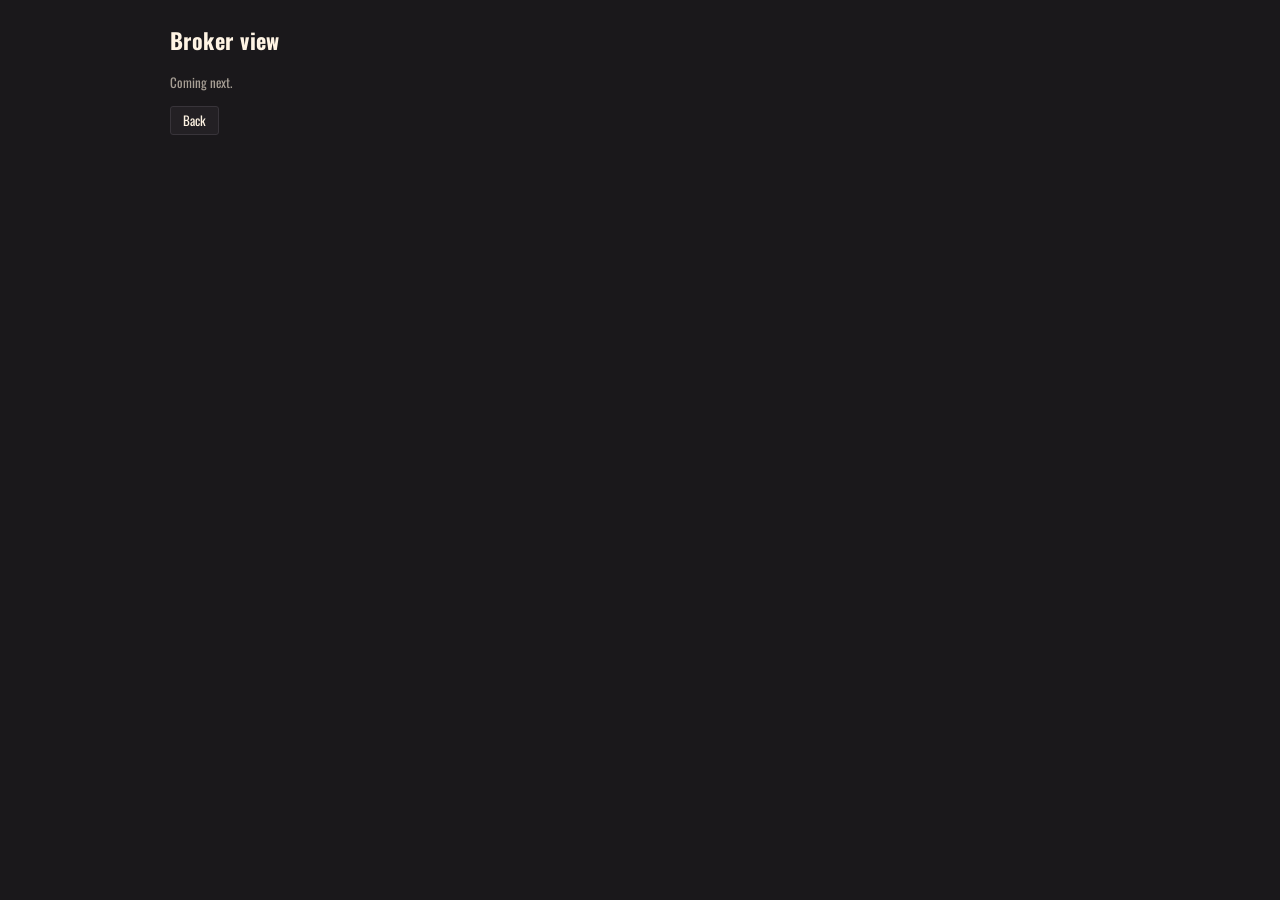
<file: broker.html>
<!DOCTYPE html>
<html lang="en">
<head>
<meta charset="utf-8">
<meta name="viewport" content="width=device-width, initial-scale=1, viewport-fit=cover">
<title>InsuranZ – Broker</title>
<link rel="preconnect" href="https://fonts.googleapis.com">
<link rel="preconnect" href="https://fonts.gstatic.com" crossorigin>
<link href="https://fonts.googleapis.com/css2?family=Oswald:wght@200..700&display=swap" rel="stylesheet">
<link rel="stylesheet" href="../css/base.css">
</head>
<body>
<main><h1>Broker view</h1><p class="muted">Coming next.</p><button class="btn" onclick="signOut()">Back</button></main>
<script src="../js/nav.js"></script>
</body>
</html>
</file>
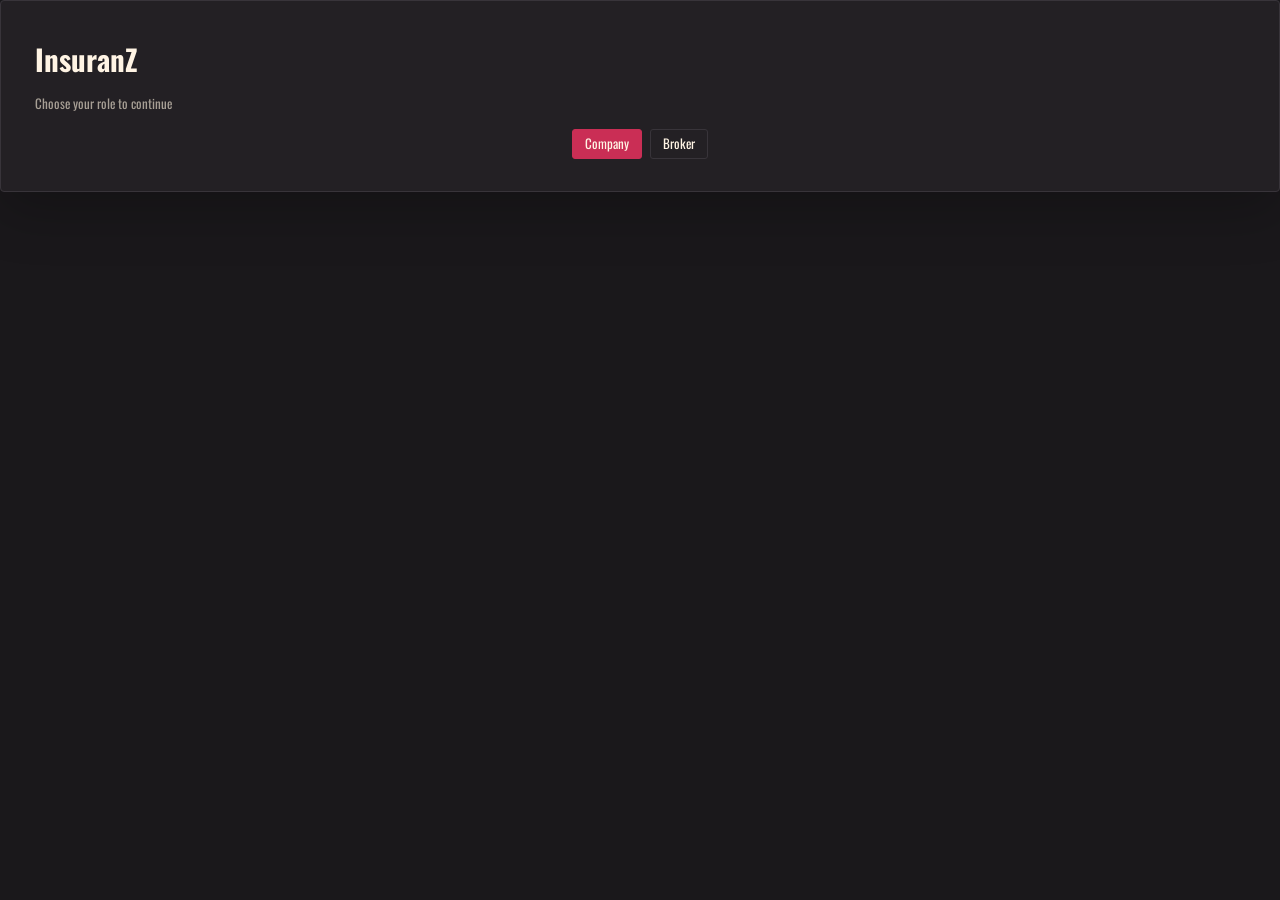
<file: commission.html>
<!DOCTYPE html>
<html lang="en">
<head>
<meta charset="utf-8">
<meta name="viewport" content="width=device-width, initial-scale=1, viewport-fit=cover">
<title>InsuranZ – Commission</title>
<link rel="preconnect" href="https://fonts.googleapis.com">
<link rel="preconnect" href="https://fonts.gstatic.com" crossorigin>
<link href="https://fonts.googleapis.com/css2?family=Oswald:wght@200..700&display=swap" rel="stylesheet">
<link rel="stylesheet" href="../css/base.css">
<link rel="stylesheet" href="../css/commission.css">
</head>
<body>
<div id="nav"></div>
<main id="main"></main>
<script src="../js/api.js"></script>
<script src="../js/nav.js"></script>
<script src="../js/commission.js"></script>
</body>
</html>
</file>
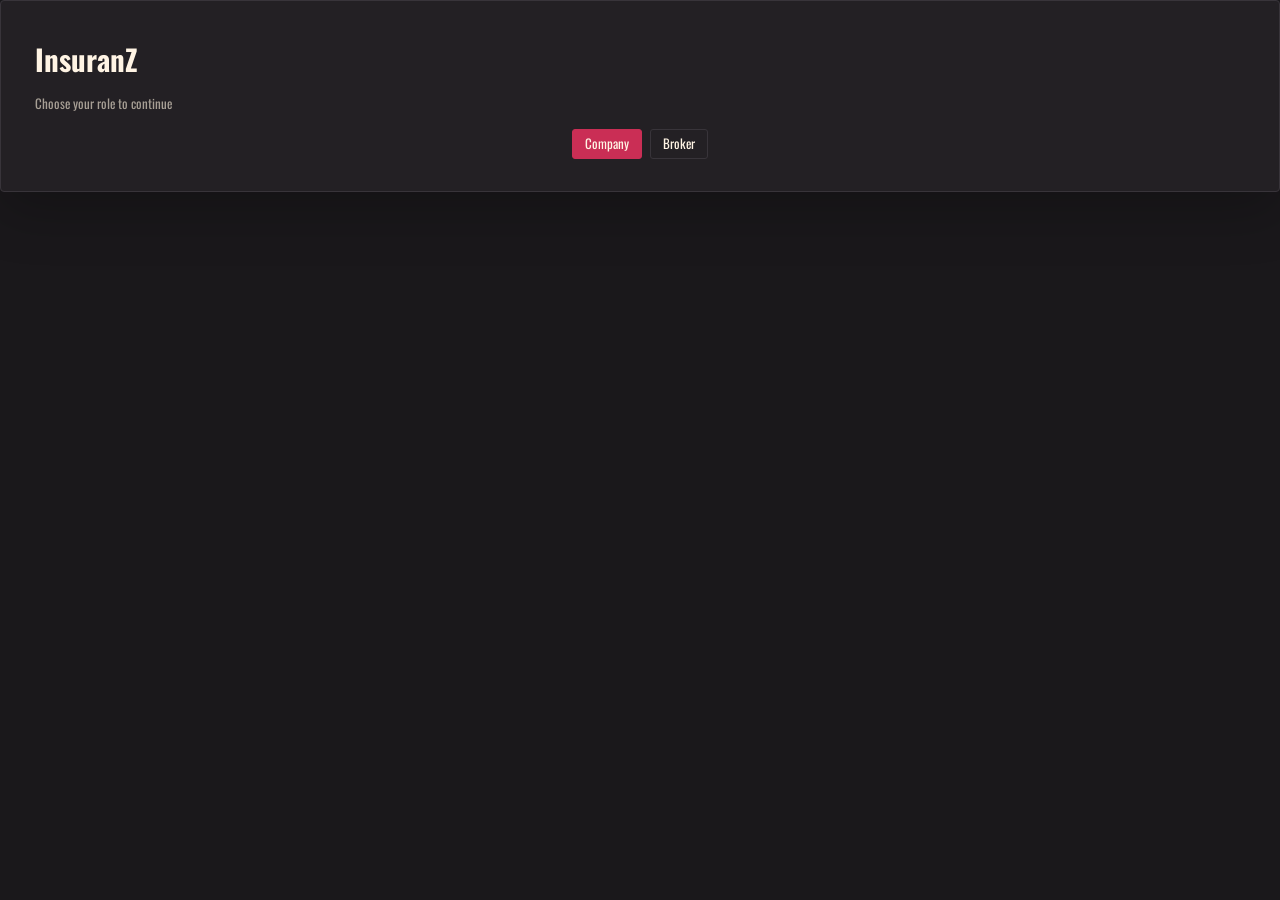
<file: insurance.html>
<!DOCTYPE html>
<html lang="en">
<head>
<meta charset="utf-8">
<meta name="viewport" content="width=device-width, initial-scale=1, viewport-fit=cover">
<title>InsuranZ – Insurance</title>
<link rel="preconnect" href="https://fonts.googleapis.com">
<link rel="preconnect" href="https://fonts.gstatic.com" crossorigin>
<link href="https://fonts.googleapis.com/css2?family=Oswald:wght@200..700&display=swap" rel="stylesheet">
<link rel="stylesheet" href="../css/base.css">
<link rel="stylesheet" href="../css/insurance.css">
</head>
<body>
<div id="nav"></div>
<main id="main"></main>
<div class="overlay" id="overlay"><div class="card modal" id="modal"></div></div>
<script src="../js/api.js"></script>
<script src="../js/nav.js"></script>
<script src="../js/insurance.js"></script>
</body>
</html>
</file>
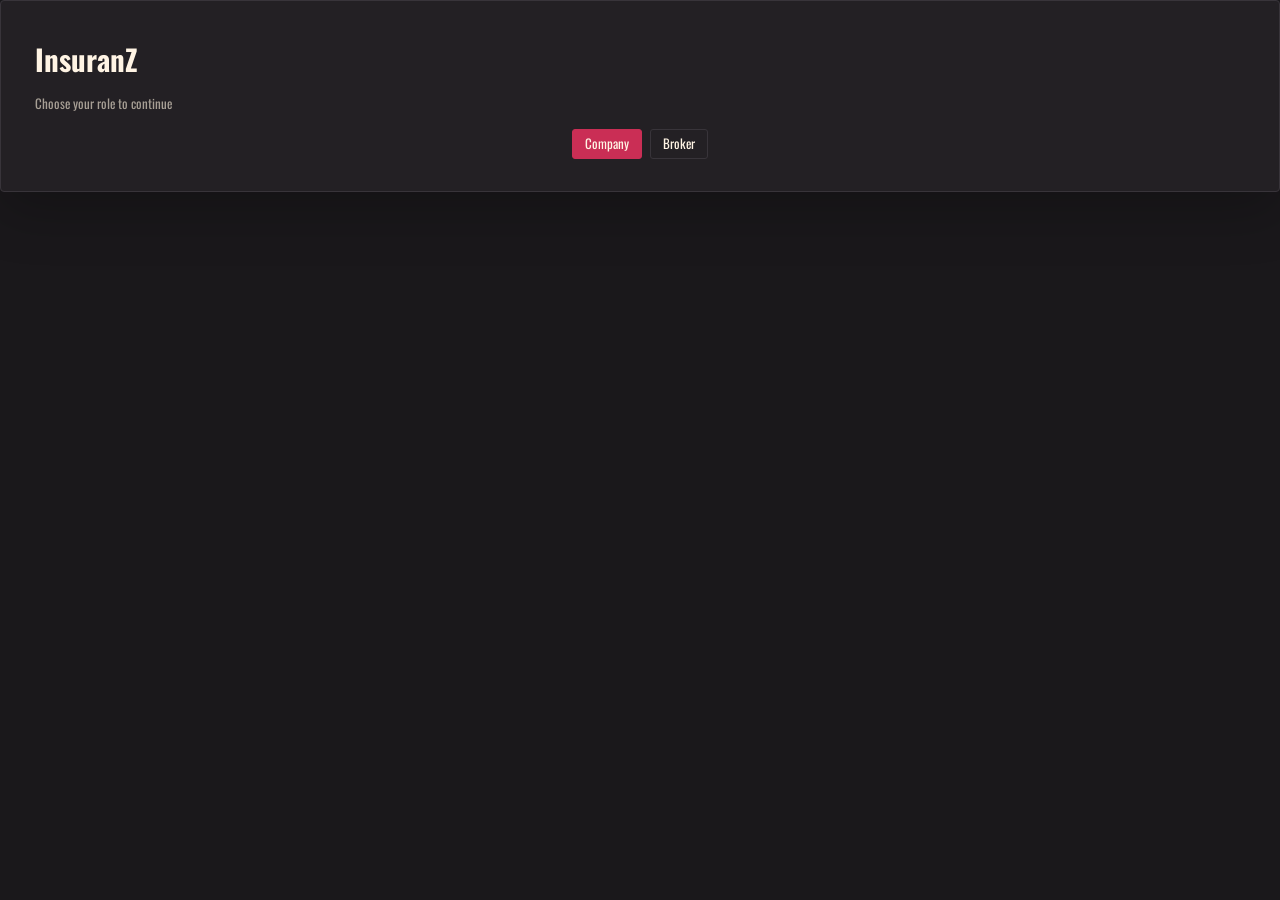
<file: login.html>
<!DOCTYPE html>
<html lang="en">
<head>
<meta charset="utf-8">
<meta name="viewport" content="width=device-width, initial-scale=1, viewport-fit=cover">
<title>InsuranZ – Login</title>
<link rel="preconnect" href="https://fonts.googleapis.com">
<link rel="preconnect" href="https://fonts.gstatic.com" crossorigin>
<link href="https://fonts.googleapis.com/css2?family=Oswald:wght@200..700&display=swap" rel="stylesheet">
<link rel="stylesheet" href="../css/base.css">
<link rel="stylesheet" href="../css/login.css">
</head>
<body>
<div class="card login"><h1>InsuranZ</h1><p class="muted">Choose your role to continue</p>
<div class="actions" style="justify-content:center"><button class="btn pri" onclick="signIn('company')">Company</button><button class="btn" onclick="signIn('broker')">Broker</button></div></div>
<script src="../js/nav.js"></script>
<script src="../js/login.js"></script>
</body>
</html>
</file>
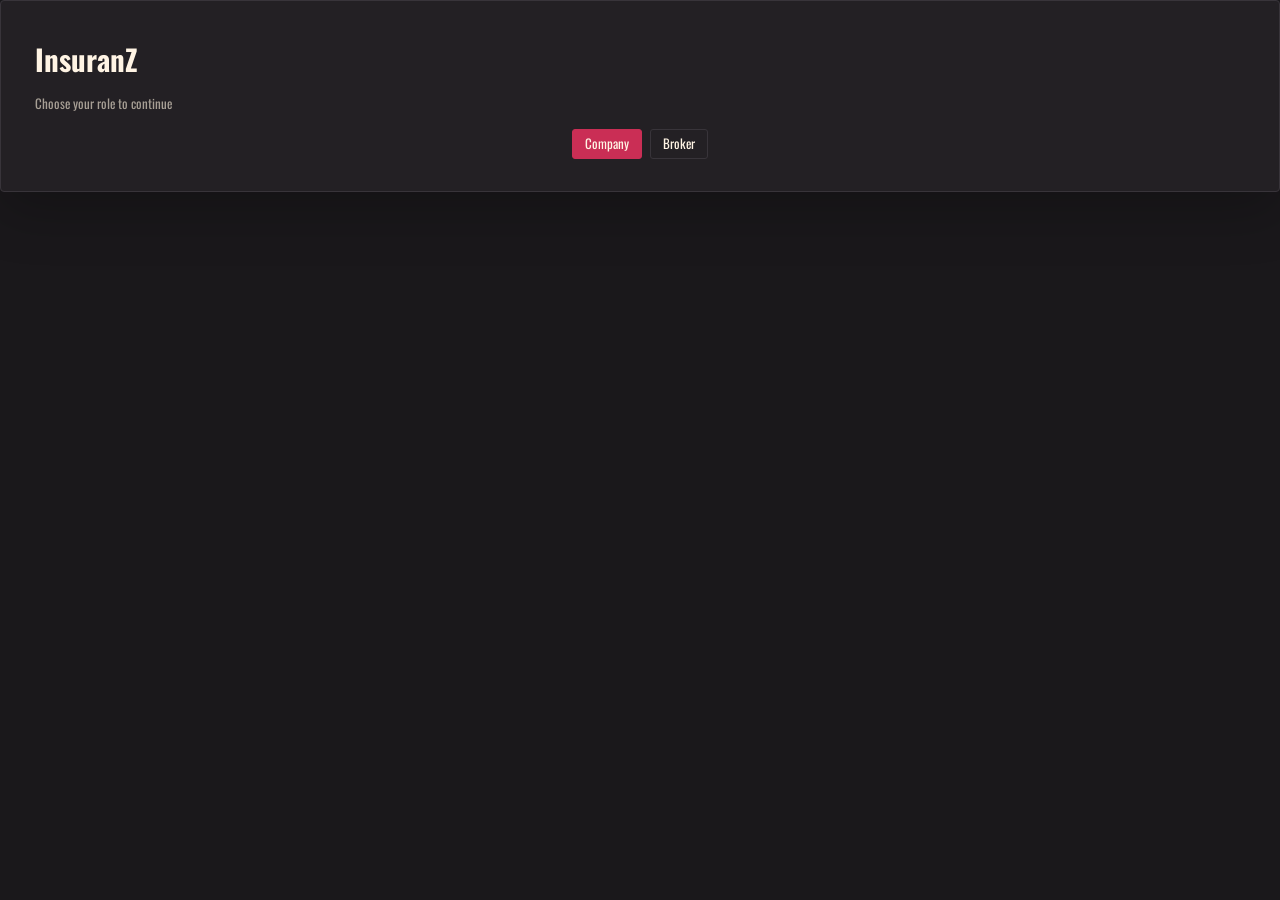
<file: notify.html>
<!DOCTYPE html>
<html lang="en">
<head>
<meta charset="utf-8">
<meta name="viewport" content="width=device-width, initial-scale=1, viewport-fit=cover">
<title>InsuranZ – Notifications</title>
<link rel="preconnect" href="https://fonts.googleapis.com">
<link rel="preconnect" href="https://fonts.gstatic.com" crossorigin>
<link href="https://fonts.googleapis.com/css2?family=Oswald:wght@200..700&display=swap" rel="stylesheet">
<link rel="stylesheet" href="../css/base.css">
<link rel="stylesheet" href="../css/notify.css">
</head>
<body>
<div id="nav"></div>
<main id="main"></main>
<script src="../js/api.js"></script>
<script src="../js/nav.js"></script>
<script src="../js/notify.js"></script>
</body>
</html>
</file>
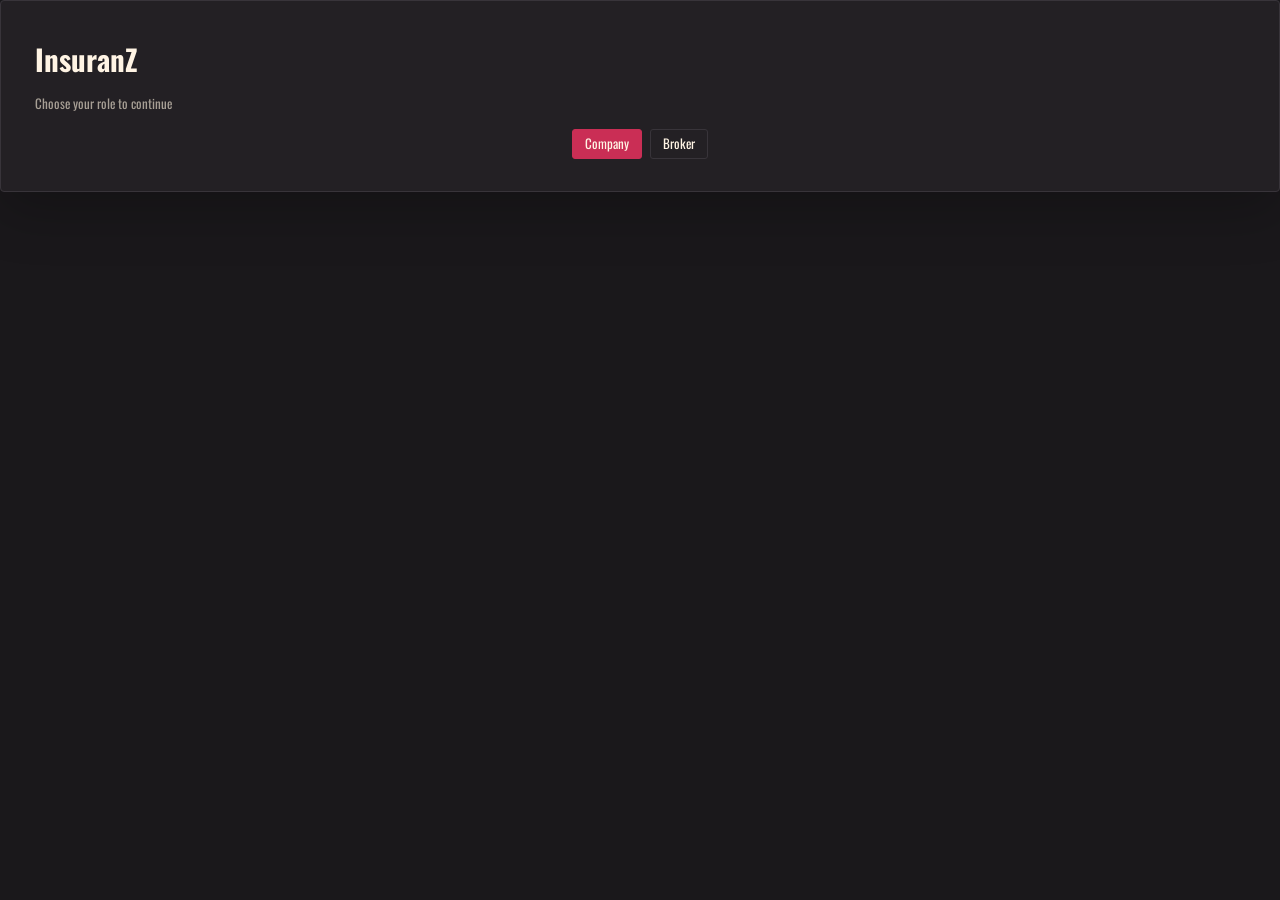
<file: profile.html>
<!DOCTYPE html>
<html lang="en">
<head>
<meta charset="utf-8">
<meta name="viewport" content="width=device-width, initial-scale=1, viewport-fit=cover">
<title>InsuranZ – Profile</title>
<link rel="preconnect" href="https://fonts.googleapis.com">
<link rel="preconnect" href="https://fonts.gstatic.com" crossorigin>
<link href="https://fonts.googleapis.com/css2?family=Oswald:wght@200..700&display=swap" rel="stylesheet">
<link rel="stylesheet" href="../css/base.css">
<link rel="stylesheet" href="../css/profile.css">
</head>
<body>
<div id="nav"></div>
<main id="main"></main>
<script src="../js/api.js"></script>
<script src="../js/nav.js"></script>
<script src="../js/profile.js"></script>
</body>
</html>
</file>
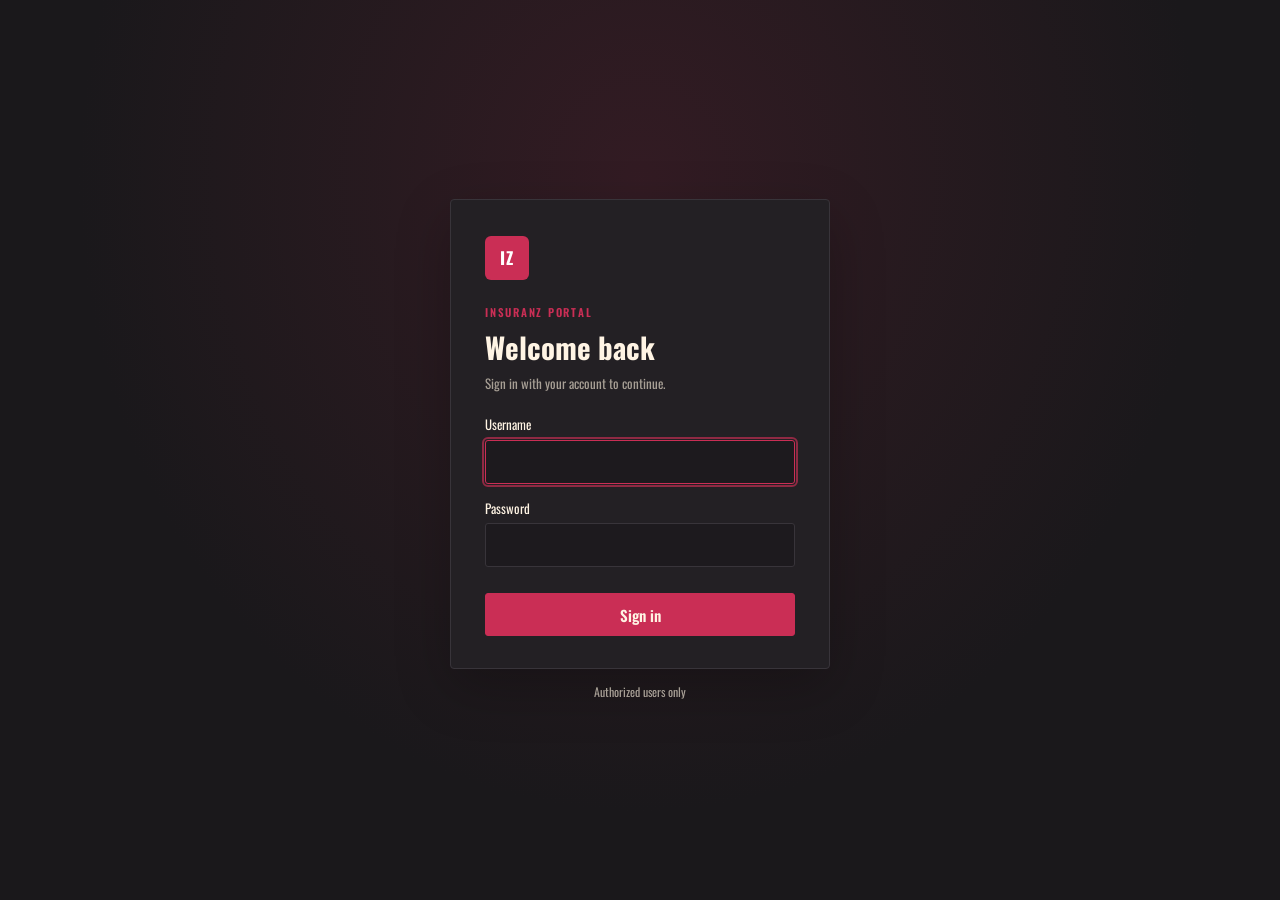
<file: html/appointment.html>
<!DOCTYPE html>
<html lang="en">
<head>
<meta charset="utf-8">
<meta name="viewport" content="width=device-width, initial-scale=1, viewport-fit=cover">
<script>if(new URLSearchParams(location.search).get("embedded")==="1")document.documentElement.classList.add("embedded")</script>
<title>InsuranZ – Appointment</title>
<link rel="preconnect" href="https://fonts.googleapis.com">
<link rel="preconnect" href="https://fonts.gstatic.com" crossorigin>
<link href="https://fonts.googleapis.com/css2?family=Oswald:wght@200..700&display=swap" rel="stylesheet">
<link rel="stylesheet" href="../css/base.css">
<link rel="stylesheet" href="../css/appointment.css">
</head>
<body>
<div id="nav"></div>
<main id="main"></main>
<div class="overlay" id="overlay"><div class="card modal" id="modal"></div></div>
<script src="../js/api.js"></script>
<script src="../js/nav.js"></script>
<script src="../js/appointment.js"></script>
</body>
</html>
</file>
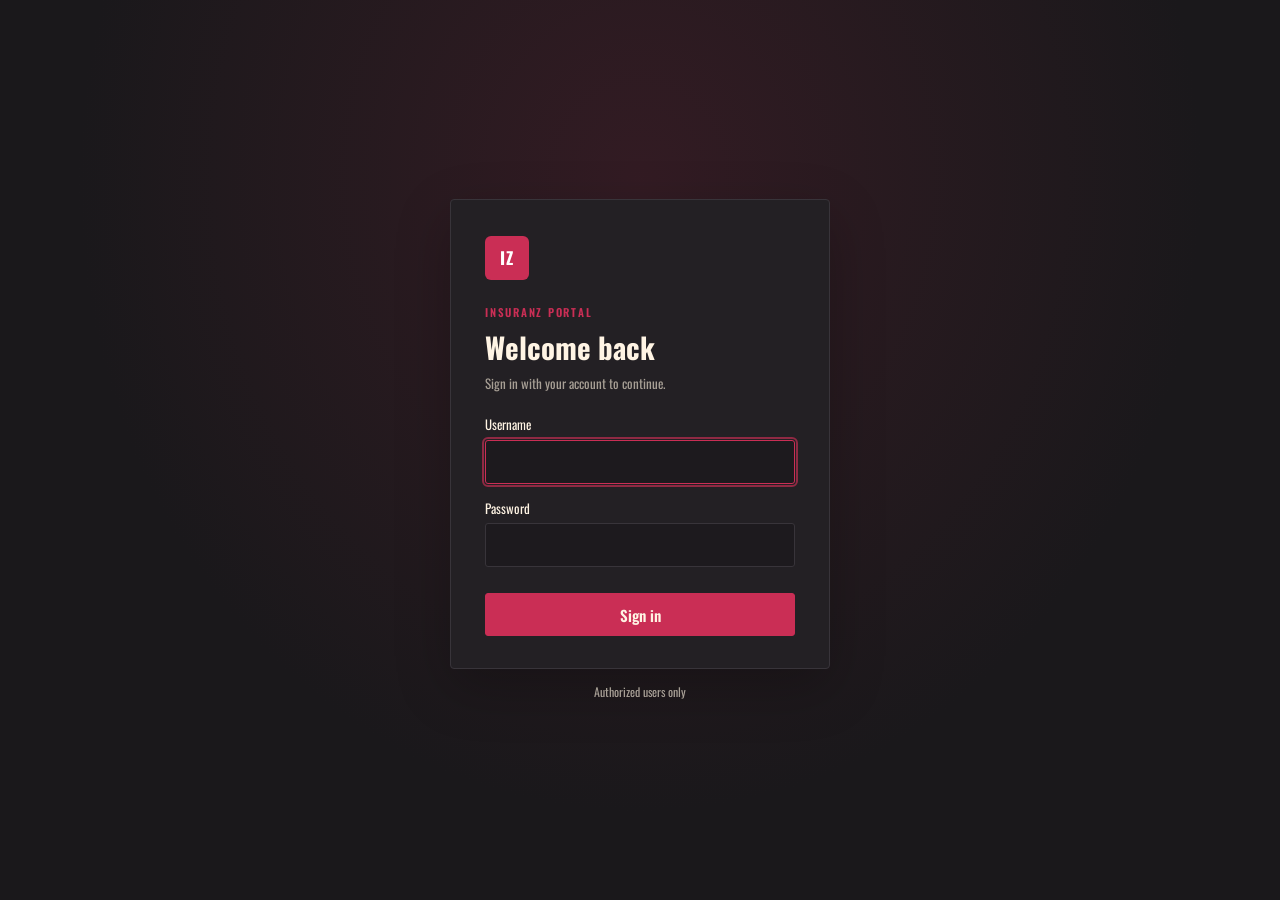
<file: html/commission.html>
<!DOCTYPE html>
<html lang="en">
<head>
<meta charset="utf-8">
<meta name="viewport" content="width=device-width, initial-scale=1, viewport-fit=cover">
<script>if(new URLSearchParams(location.search).get("embedded")==="1")document.documentElement.classList.add("embedded")</script>
<title>InsuranZ – Commission</title>
<link rel="preconnect" href="https://fonts.googleapis.com">
<link rel="preconnect" href="https://fonts.gstatic.com" crossorigin>
<link href="https://fonts.googleapis.com/css2?family=Oswald:wght@200..700&display=swap" rel="stylesheet">
<link rel="stylesheet" href="../css/base.css">
<link rel="stylesheet" href="../css/commission.css">
</head>
<body>
<div id="nav"></div>
<main id="main"></main>
<script src="../js/api.js"></script>
<script src="../js/nav.js"></script>
<script src="../js/commission.js"></script>
</body>
</html>
</file>
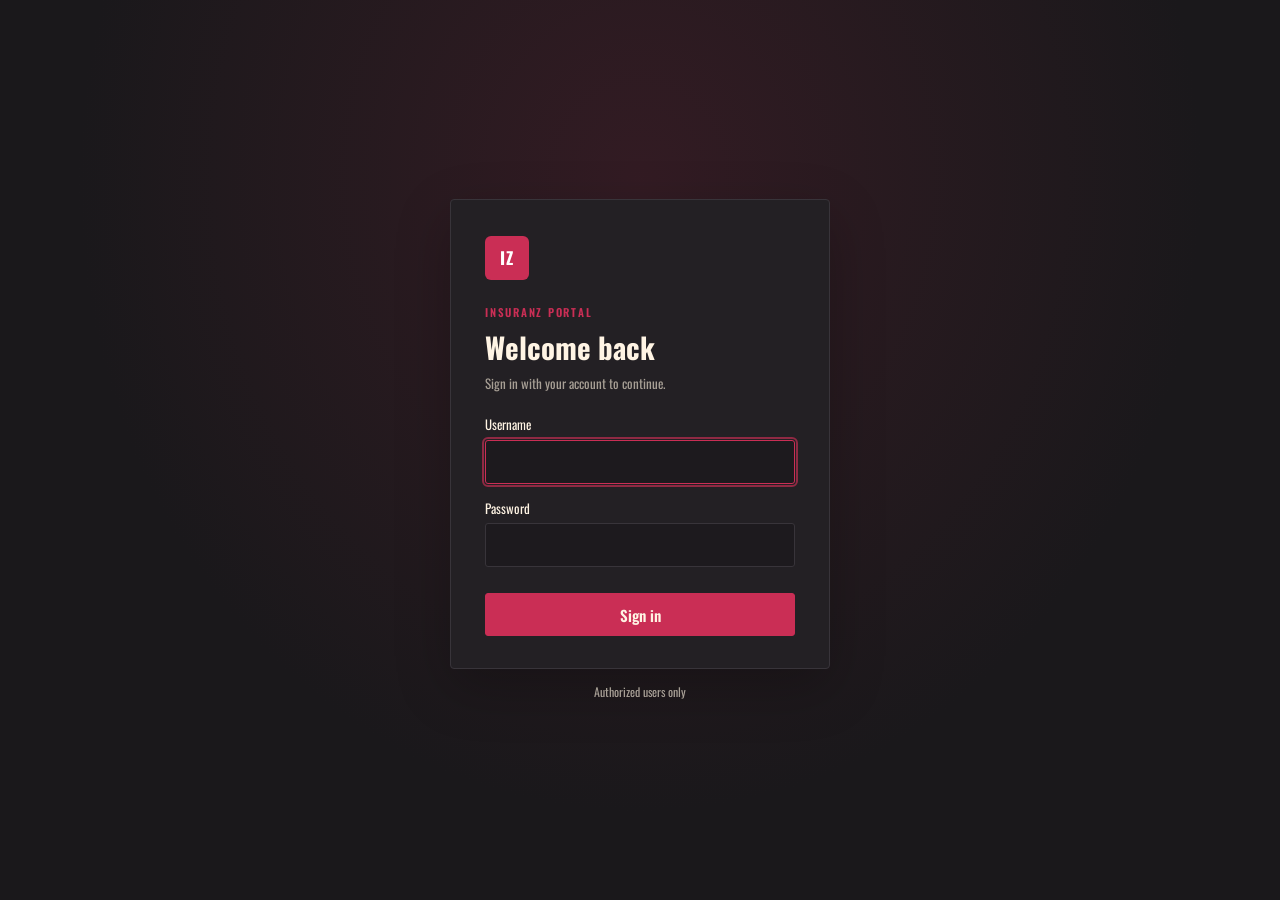
<file: html/customer.html>
<!DOCTYPE html>
<html lang="en">
<head>
<meta charset="utf-8">
<meta name="viewport" content="width=device-width, initial-scale=1, viewport-fit=cover">
<script>if(new URLSearchParams(location.search).get("embedded")==="1")document.documentElement.classList.add("embedded")</script>
<title>InsuranZ – Customer</title>
<link rel="preconnect" href="https://fonts.googleapis.com">
<link rel="preconnect" href="https://fonts.gstatic.com" crossorigin>
<link href="https://fonts.googleapis.com/css2?family=Oswald:wght@200..700&display=swap" rel="stylesheet">
<link rel="stylesheet" href="../css/base.css">
<link rel="stylesheet" href="../css/customer.css">
</head>
<body>
<div id="nav"></div>
<main id="main"></main>
<div class="overlay" id="overlay"><div class="card modal" id="modal"></div></div>
<script src="../js/api.js"></script>
<script src="../js/nav.js"></script>
<script src="../js/customer.js"></script>
</body>
</html>
</file>
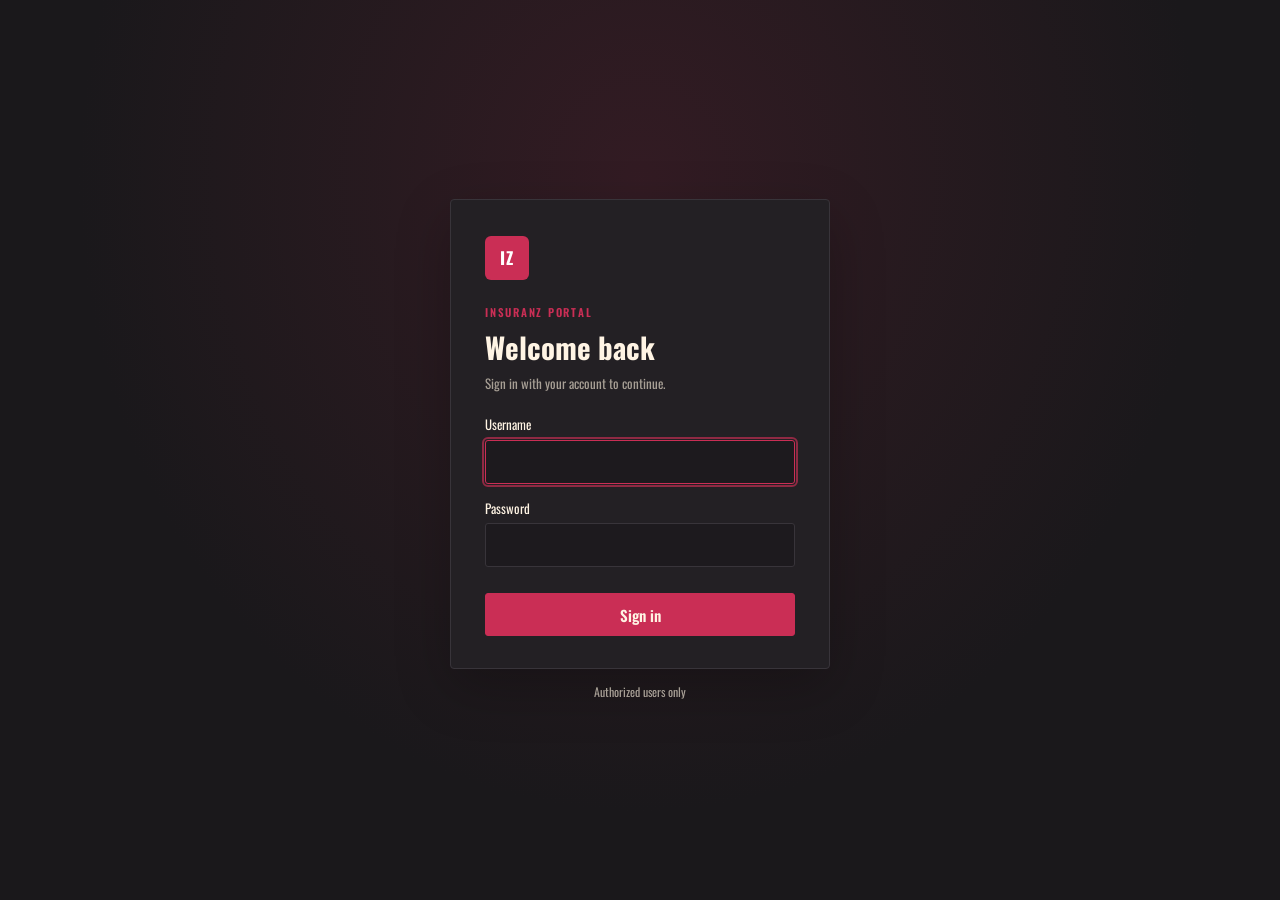
<file: html/dashboard.html>
<!DOCTYPE html>
<html lang="en">
<head>
<meta charset="utf-8">
<meta name="viewport" content="width=device-width, initial-scale=1, viewport-fit=cover">
<script>if(new URLSearchParams(location.search).get("embedded")==="1")document.documentElement.classList.add("embedded")</script>
<title>InsuranZ – Dashboard</title>
<link rel="preconnect" href="https://fonts.googleapis.com">
<link rel="preconnect" href="https://fonts.gstatic.com" crossorigin>
<link href="https://fonts.googleapis.com/css2?family=Oswald:wght@200..700&display=swap" rel="stylesheet">
<link rel="stylesheet" href="../css/base.css">
<link rel="stylesheet" href="../css/dashboard.css">
</head>
<body>
<div id="nav"></div>
<main id="main"></main>
<script src="../js/api.js"></script>
<script src="../js/nav.js"></script>
<script src="../js/dashboard.js"></script>
</body>
</html>
</file>
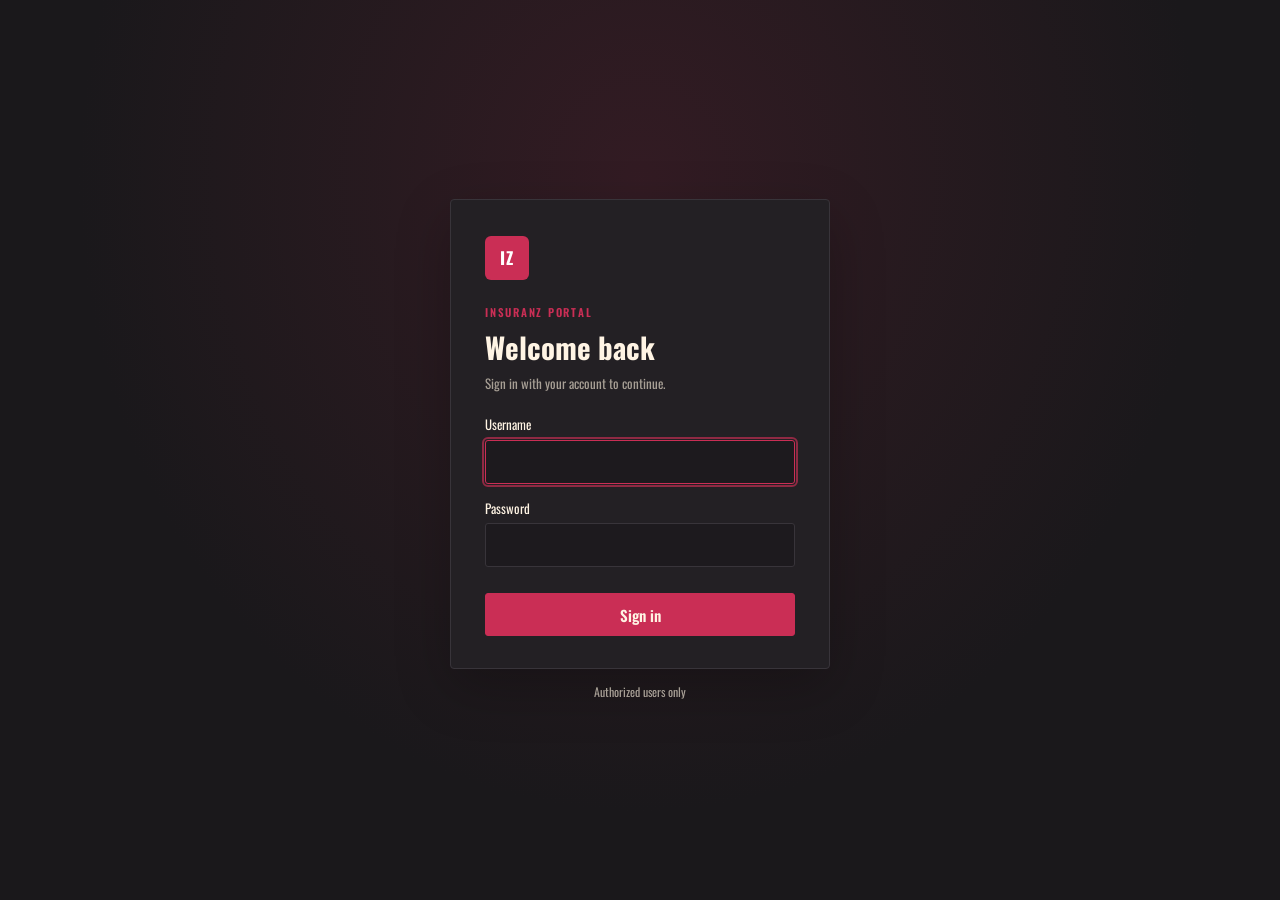
<file: html/insurance.html>
<!DOCTYPE html>
<html lang="en">
<head>
<meta charset="utf-8">
<meta name="viewport" content="width=device-width, initial-scale=1, viewport-fit=cover">
<script>if(new URLSearchParams(location.search).get("embedded")==="1")document.documentElement.classList.add("embedded")</script>
<title>InsuranZ – Insurance</title>
<link rel="preconnect" href="https://fonts.googleapis.com">
<link rel="preconnect" href="https://fonts.gstatic.com" crossorigin>
<link href="https://fonts.googleapis.com/css2?family=Oswald:wght@200..700&display=swap" rel="stylesheet">
<link rel="stylesheet" href="../css/base.css">
<link rel="stylesheet" href="../css/insurance.css">
</head>
<body>
<div id="nav"></div>
<main id="main"></main>
<div class="overlay" id="overlay"><div class="card modal" id="modal"></div></div>
<script src="../js/api.js"></script>
<script src="../js/nav.js"></script>
<script src="../js/insurance.js"></script>
</body>
</html>
</file>
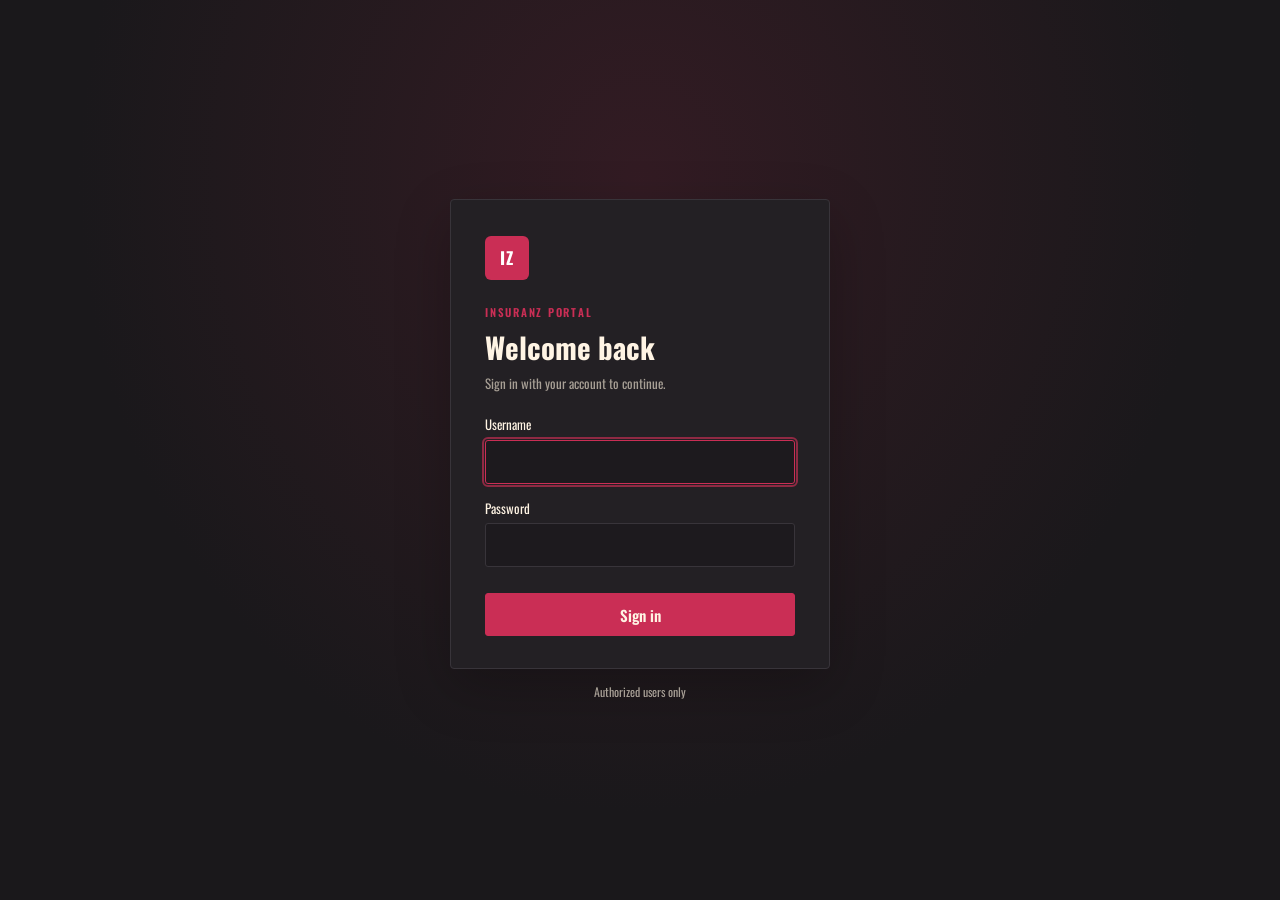
<file: html/login.html>
<!DOCTYPE html>
<html lang="en">
<head>
<meta charset="utf-8">
<meta name="viewport" content="width=device-width, initial-scale=1, viewport-fit=cover">
<title>InsuranZ | Sign in</title>
<link rel="preconnect" href="https://fonts.googleapis.com">
<link rel="preconnect" href="https://fonts.gstatic.com" crossorigin>
<link href="https://fonts.googleapis.com/css2?family=Oswald:wght@200..700&display=swap" rel="stylesheet">
<link rel="stylesheet" href="../css/base.css">
<link rel="stylesheet" href="../css/login.css">
</head>
<body class="login-page">
  <main class="login-wrap">
    <section class="card login" aria-labelledby="login-title">
      <div class="login-mark" aria-hidden="true">IZ</div>
      <p class="login-kicker">INSURANZ PORTAL</p>
      <h1 id="login-title">Welcome back</h1>
      <p class="muted login-intro">Sign in with your account to continue.</p>

      <form id="login-form" novalidate>
        <label for="user-name">Username</label>
        <input id="user-name" name="user_name" type="text" autocomplete="username" required autofocus>

        <label for="password">Password</label>
        <input id="password" name="password" type="password" autocomplete="current-password" required>

        <p id="login-message" class="login-message" role="status" aria-live="polite"></p>
        <button id="login-submit" class="btn pri login-submit" type="submit">Sign in</button>
      </form>
    </section>
    <p class="login-footer">Authorized users only</p>
  </main>
  <script src="../js/api.js"></script>
  <script src="../js/nav.js"></script>
  <script src="../js/login.js"></script>
</body>
</html>
</file>
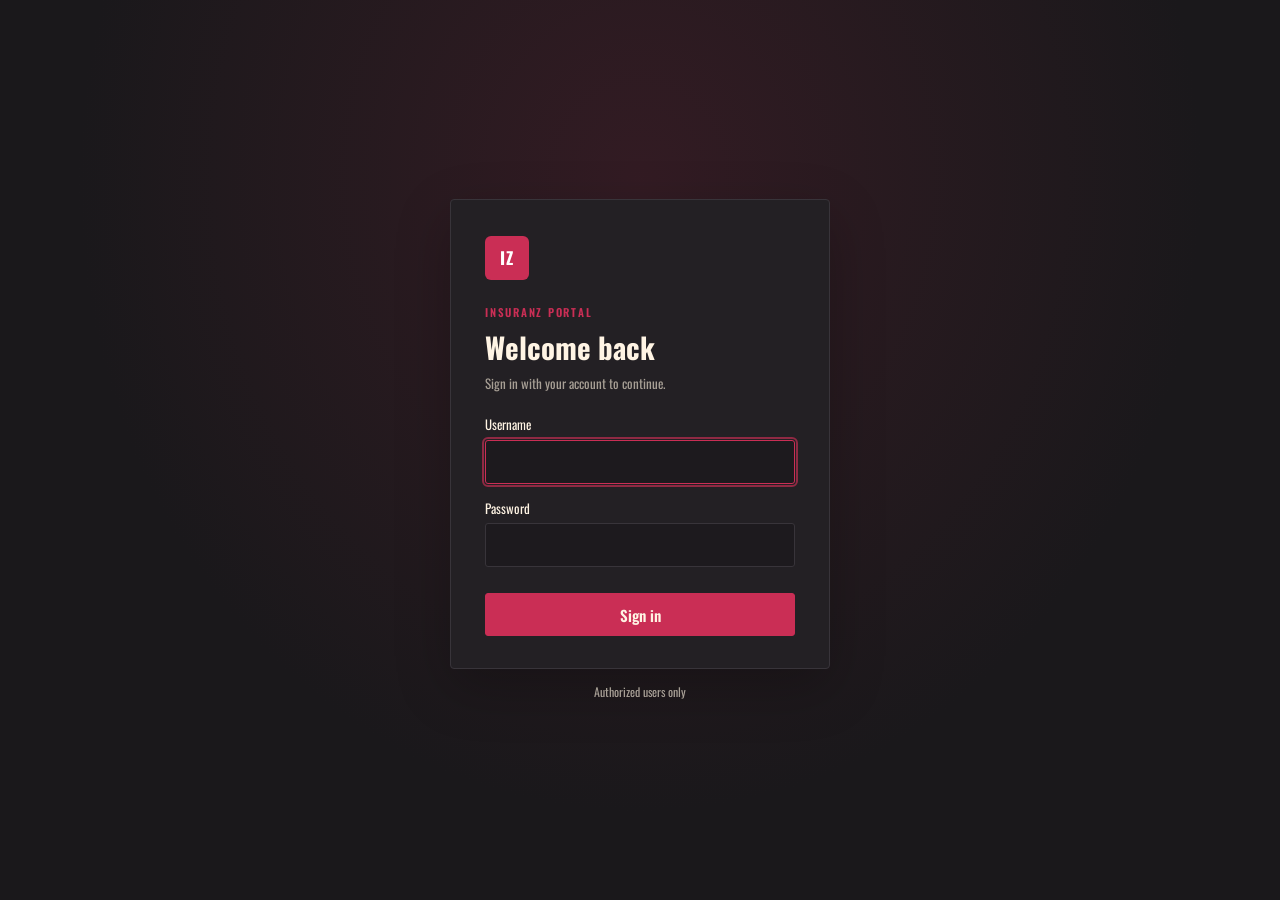
<file: html/notify.html>
<!DOCTYPE html>
<html lang="en">
<head>
<meta charset="utf-8">
<meta name="viewport" content="width=device-width, initial-scale=1, viewport-fit=cover">
<script>if(new URLSearchParams(location.search).get("embedded")==="1")document.documentElement.classList.add("embedded")</script>
<title>InsuranZ – Notifications</title>
<link rel="preconnect" href="https://fonts.googleapis.com">
<link rel="preconnect" href="https://fonts.gstatic.com" crossorigin>
<link href="https://fonts.googleapis.com/css2?family=Oswald:wght@200..700&display=swap" rel="stylesheet">
<link rel="stylesheet" href="../css/base.css">
<link rel="stylesheet" href="../css/notify.css">
</head>
<body>
<div id="nav"></div>
<main id="main"></main>
<script src="../js/api.js"></script>
<script src="../js/nav.js"></script>
<script src="../js/notify.js"></script>
</body>
</html>
</file>
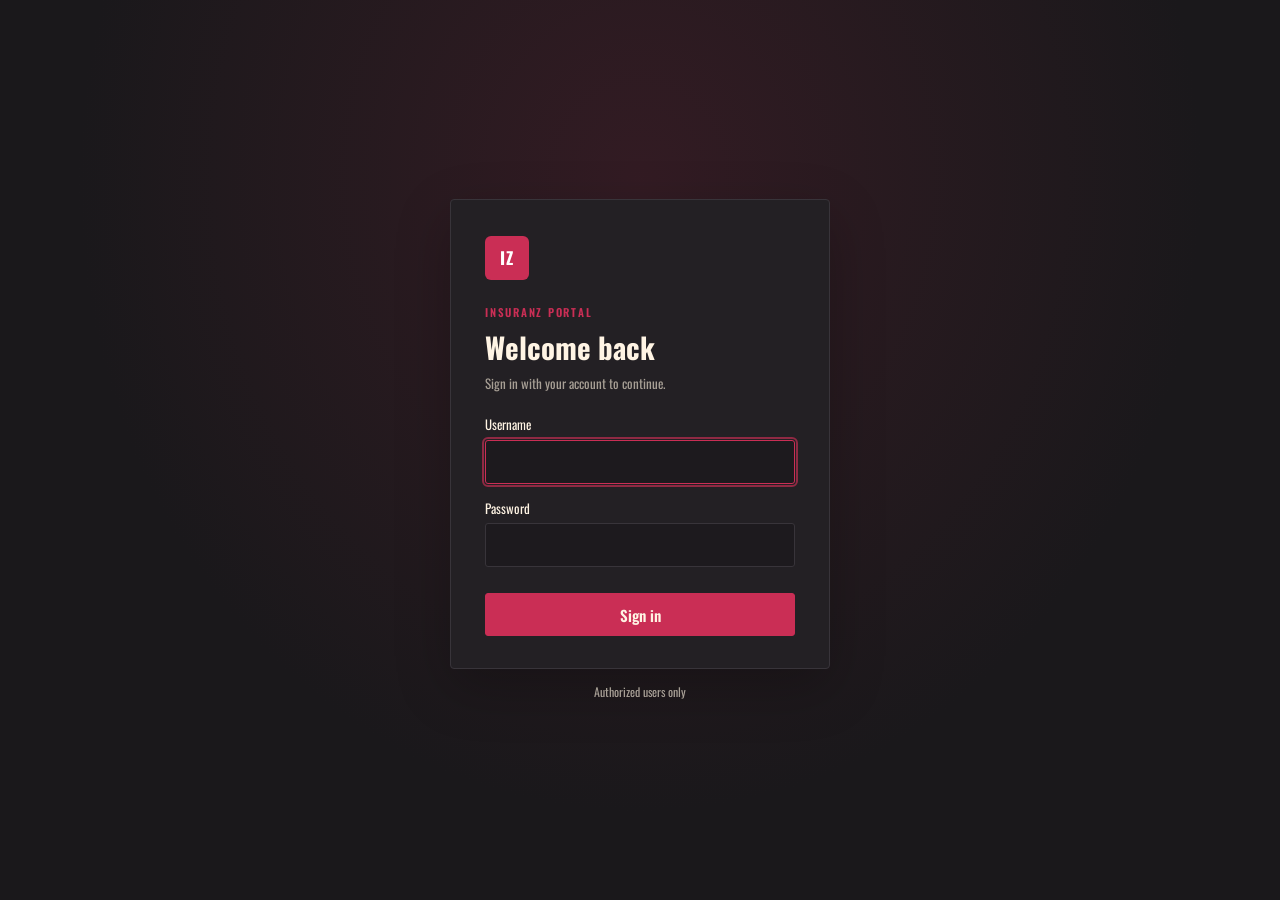
<file: html/profile.html>
<!DOCTYPE html>
<html lang="en">
<head>
<meta charset="utf-8">
<meta name="viewport" content="width=device-width, initial-scale=1, viewport-fit=cover">
<script>if(new URLSearchParams(location.search).get("embedded")==="1")document.documentElement.classList.add("embedded")</script>
<title>InsuranZ – Profile</title>
<link rel="preconnect" href="https://fonts.googleapis.com">
<link rel="preconnect" href="https://fonts.gstatic.com" crossorigin>
<link href="https://fonts.googleapis.com/css2?family=Oswald:wght@200..700&display=swap" rel="stylesheet">
<link rel="stylesheet" href="../css/base.css">
<link rel="stylesheet" href="../css/profile.css">
</head>
<body>
<div id="nav"></div>
<main id="main"></main>
<script src="../js/api.js"></script>
<script src="../js/nav.js"></script>
<script src="../js/profile.js"></script>
</body>
</html>
</file>
<file: css/base.css>
﻿:root{--bg:#1A181B;--card:#232024;--text:#FFF4E4;--muted:#a79f95;--line:#38343a;--brand:#CA2E55;--ok:#06D6A0;--bad:#CA2E55;--warn:#a79f95;--grad:#CA2E55;color-scheme:dark;box-sizing:border-box;padding-top:env(safe-area-inset-top,0px);padding-bottom:env(safe-area-inset-bottom,0px)}
*{box-sizing:border-box}html{scroll-padding-top:env(safe-area-inset-top,0px)}
body{margin:0;min-height:100vh;background:var(--bg);color:var(--text);font:15px/1.5 "Oswald",system-ui,-apple-system,"Segoe UI",sans-serif}
button{font:inherit;cursor:pointer}
.nav{position:sticky;top:env(safe-area-inset-top,0px);z-index:5;display:flex;align-items:center;gap:16px;padding:10px 20px;background:var(--card);border-bottom:1px solid var(--line)}
.nav .links{display:flex;gap:6px;flex:1;justify-content:center}
.nav a{color:var(--muted);text-decoration:none;padding:6px 2px;margin:0 14px;font-size:14px;background:linear-gradient(var(--text),var(--text)) 0 100%/0 1px no-repeat;transition:color .2s,background-size .25s}.nav a:hover{color:var(--text);background-size:100% 1px}
.nav a.active{color:var(--text);background-size:100% 1px}
.nav a.icon-btn,.nav a.profile{margin:0;background:none;color:var(--text);text-decoration:none}
.nav a.icon-btn{padding:4px}
.nav a.profile{padding:4px 12px 4px 4px}
.icon-btn{background:none;border:0;font-size:20px;position:relative}
.dot{position:absolute;top:0;right:-2px;background:var(--bad);color:#fff;font-size:10px;border-radius:9px;padding:0 5px}
.dot.hidden{display:none}
.profile{display:flex;align-items:center;gap:8px;background:none;border:1px solid var(--line);color:var(--text);border-radius:4px;padding:4px 12px 4px 4px}
.avatar{width:28px;height:28px;border-radius:3px;background:var(--grad);color:#fff;display:grid;place-items:center;font-size:13px}
main{max-width:980px;margin:0 auto;padding:24px 20px}
h1{font-size:22px;margin:0 0 16px;letter-spacing:.02em}
.card{background:var(--card);border:1px solid var(--line);border-radius:4px}
.row{margin-bottom:10px;overflow:hidden;transition:border-color .2s,box-shadow .2s}.row:hover,.row.open{border-color:#5a545c}
.row-head{display:grid;grid-template-columns:90px 1fr 130px auto;align-items:center;gap:12px;padding:10px 14px;cursor:pointer}
.row-head:hover{background:color-mix(in srgb,var(--brand) 5%,transparent)}
.muted{color:var(--muted);font-size:13px}
.btns{display:flex;gap:6px}
.btn{border:1px solid var(--line);background:var(--card);color:var(--text);border-radius:3px;padding:4px 12px;font-size:13px}
.btn:hover{border-color:var(--text)}.btn.ok{background:var(--ok);border-color:var(--ok);color:#1A181B}.btn.bad{background:var(--bad);border-color:var(--bad);color:#FFF4E4}.btn.pri{background:var(--brand);border-color:var(--brand);color:#FFF4E4}
.detail{display:none;padding:12px 14px 14px;border-top:1px solid var(--line);grid-template-columns:repeat(auto-fit,minmax(200px,1fr));gap:10px 20px}
.row.open .detail{display:grid}
.detail b{display:block;font-size:12px;color:var(--muted);font-weight:500}
.insurance-detail{grid-template-columns:repeat(4,minmax(0,1fr));gap:10px 20px;padding:12px 14px 14px}
.insurance-detail>div{min-width:0;overflow-wrap:anywhere}
.insurance-condition{grid-column:1/-1}
.badge{font-size:12px;padding:1px 8px;border-radius:3px;border:1px solid currentColor}
.s-ok{color:var(--ok)}.s-bad{color:var(--bad)}.s-warn{color:var(--warn)}
.overlay{position:fixed;inset:0;background:rgba(0,0,0,.5);display:none;place-items:center;z-index:20;padding:16px}
.embedded #nav{display:none}
.overlay.show{display:grid}
.modal{width:100%;max-width:460px;padding:20px;max-height:90vh;overflow:auto}
label{display:block;font-size:13px;color:var(--muted);margin:10px 0 4px}
input,select,textarea{width:100%;padding:8px 10px;border:1px solid var(--line);border-radius:3px;background:var(--bg);color:var(--text);font:inherit}
.actions{display:flex;justify-content:flex-end;gap:8px;margin-top:16px}
.pad{padding:16px}
.add{background:var(--bg);border:1px dashed var(--ok);color:var(--ok);border-radius:3px;padding:0;font-size:18px}
.add:hover{background:color-mix(in srgb,var(--ok) 14%,transparent);border-style:solid}
.calhead{display:flex;align-items:center;gap:12px;margin-bottom:14px}.calhead h1{margin:0}
.rep{border-left:3px solid var(--line);padding:4px 10px;margin-bottom:8px;font-size:13px}
.app-toast{position:fixed;right:20px;bottom:20px;z-index:50;max-width:min(420px,calc(100vw - 32px));padding:10px 16px;background:#3b2428;border:1px solid var(--bad);color:var(--text);border-radius:4px;box-shadow:0 8px 24px #0006;opacity:0;transform:translateY(8px);pointer-events:none;transition:opacity .2s,transform .2s}
.app-toast.success{background:#19382d;border-color:var(--ok)}
.confirm-backdrop{position:fixed;inset:0;z-index:1000;display:grid;place-items:center;padding:20px;background:rgba(0,0,0,.72);animation:confirm-fade-in .14s ease-out}
.confirm-dialog{width:min(440px,100%);padding:22px 24px 18px;background:var(--card);border:1px solid var(--line);border-radius:8px;box-shadow:0 20px 60px #000a;animation:confirm-pop-in .16s ease-out}
.confirm-dialog h2{margin:0 0 10px;color:var(--text);font-size:20px}
.confirm-dialog p{margin:0;color:var(--muted);line-height:1.55;white-space:pre-line}
.confirm-actions{display:flex;justify-content:flex-end;gap:10px;margin-top:22px}
@keyframes confirm-fade-in{from{opacity:0}to{opacity:1}}
@keyframes confirm-pop-in{from{opacity:.7;transform:translateY(8px) scale(.98)}to{opacity:1;transform:translateY(0) scale(1)}}
.app-toast.visible{opacity:1;transform:translateY(0)}
@media(max-width:760px){.insurance-detail{grid-template-columns:repeat(2,minmax(0,1fr))}}
@media(max-width:420px){.insurance-detail{grid-template-columns:1fr}}
@media(max-width:640px){.nav{gap:8px;padding:8px 10px}.profile span.n{display:none}.row-head{grid-template-columns:1fr auto}.row-head>:nth-child(3){display:none}}
</file>
<file: css/commission.css>
.ctable{border-collapse:separate;border-spacing:0;margin-bottom:14px}
.ctable td,.ctable th{border:1px solid var(--line);padding:0;min-width:84px;font-weight:400}
.ctable th.plain{border:0;padding:6px;text-align:center;min-width:0}
.ctable input{width:100%;border:0;border-radius:0;background:transparent;text-align:center;padding:10px 8px}
.ctable th input{font-weight:600}
.ctable input.mod{background:color-mix(in srgb,var(--ok) 28%,transparent)}
.ctable .corner{padding:8px 12px;font-size:15px;font-weight:700;letter-spacing:.04em;color:var(--text);text-align:center;white-space:nowrap}
.ctable td,.ctable th{transition:background .2s,border-color .2s}
.ctable td:hover,.ctable th:not(.corner):hover{background:color-mix(in srgb,var(--brand) 14%,transparent);border-color:#5a545c}
.ctable td,.ctable th:not(.corner),.ctable input{cursor:pointer}
.axis-cell{display:flex;align-items:center;min-width:0}
.axis-cell input{flex:1;min-width:0}
.axis-remove{flex:none;border:0;background:transparent;color:var(--bad);font-size:16px;padding:6px;cursor:pointer}
.setting-select,.setting-select option{background-color:var(--bg);color:var(--text)}
.setgrid{display:grid;grid-template-columns:repeat(auto-fit,minmax(220px,1fr));gap:4px 20px}#spanel input.mod,#spanel select.mod{background:color-mix(in srgb,var(--ok) 28%,transparent)}
.cgrid{display:inline-grid;grid-template-columns:auto 44px;grid-template-rows:auto 38px;gap:6px}.cgrid .ctable{margin:0}
</file>
<file: css/insurance.css>
/* Company insurance list */
.insurance-page{width:100%}
.insurance-list{display:flex;flex-direction:column;gap:10px}
.insurance-card{margin:0}
.insurance-row-head{grid-template-columns:90px minmax(160px,1fr) 130px auto;min-height:50px}
.insurance-customer{overflow-wrap:anywhere}
.insurance-actions{align-items:center;justify-content:flex-end;flex-wrap:wrap}
.insurance-detail{grid-template-columns:repeat(4,minmax(0,1fr));gap:10px 20px;padding:12px 14px 14px}
.insurance-detail>div{min-width:0;overflow-wrap:anywhere}
.insurance-detail>div>b{margin-bottom:1px}

@media(max-width:760px){
  .insurance-row-head{grid-template-columns:minmax(0,1fr) auto;gap:8px 12px}
  .insurance-row-head>.muted{grid-column:1;grid-row:2}
  .insurance-actions{grid-column:2;grid-row:1 / span 2}
  .insurance-detail{grid-template-columns:repeat(2,minmax(0,1fr))}
}

@media(max-width:420px){
  .insurance-row-head{padding:10px}
  .insurance-actions{gap:4px}
  .insurance-actions .btn{padding:4px 8px}
  .insurance-detail{grid-template-columns:1fr}
}
</file>
<file: css/login.css>
.login-page{min-height:100vh;display:grid;place-items:center;padding:32px 18px;background:radial-gradient(ellipse at 50% 20%,color-mix(in srgb,var(--brand) 14%,var(--bg)),var(--bg) 62%)}
.login-wrap{width:min(100%,420px)}
.login{padding:36px 34px 32px;text-align:left;box-shadow:0 18px 55px rgba(0,0,0,.24)}
.login-mark{width:44px;height:44px;display:grid;place-items:center;margin-bottom:24px;border-radius:6px;background:var(--brand);color:#fff;font-size:17px;font-weight:700;letter-spacing:.04em}
.login-kicker{margin:0 0 5px;color:var(--brand);font-size:11px;font-weight:600;letter-spacing:.16em}
.login h1{margin:0;font-size:29px;letter-spacing:0}
.login-intro{margin:5px 0 22px}
.login form label{margin:15px 0 5px;color:var(--text)}
.login input{height:44px;border-color:var(--line);background:#1d1a1e}
.login input:focus{outline:2px solid color-mix(in srgb,var(--brand) 65%,transparent);outline-offset:1px;border-color:var(--brand)}
.login-message{min-height:20px;margin:10px 0 4px;color:var(--bad);font-size:13px}
.login-message:empty{min-height:12px}
.login-submit{width:100%;min-height:43px;font-size:15px;font-weight:600}
.login-submit:disabled{opacity:.65;cursor:wait}
.login-footer{margin:14px 0 0;text-align:center;color:var(--muted);font-size:12px}
@media(max-width:420px){.login{padding:30px 24px 26px}}
</file>
<file: css/notify.css>
.list-item{padding:12px 16px;display:flex;justify-content:space-between;gap:12px;border-bottom:1px solid var(--line)}
.list-item:last-child{border:0}
.notification-group{margin-bottom:20px}
.notification-group h2{margin:0 0 8px;font-size:16px}
.notification-item{align-items:center;transition:background .2s,opacity .2s}
.notification-item.is-unread{background:color-mix(in srgb,var(--brand) 5%,transparent)}
.notification-item.is-read{opacity:.5}
.notification-copy{display:flex;flex-direction:column;gap:3px;min-width:0}
.notification-text{overflow-wrap:anywhere}
.notification-state{display:flex;align-items:center;gap:10px;flex:none}
.notification-empty{padding:4px 16px}
@media(max-width:600px){.notification-item{align-items:flex-start;flex-direction:column}.notification-state{width:100%;justify-content:flex-end}}
</file>
<file: css/profile.css>
.profile-name{font-size:18px}
.profile-details{display:grid;grid-template-columns:repeat(auto-fit,minmax(200px,1fr));gap:10px 20px;margin:12px 0}
.profile-details b{display:block;font-size:12px;color:var(--muted);font-weight:500}
</file>
<file: css/appointment.css>
.cal{display:grid;grid-template-columns:repeat(7,minmax(0,1fr));gap:4px}.dow{font-size:12px;color:var(--muted);text-align:center;padding:4px}
.day{min-height:100px;padding:4px;border:1px solid var(--line);border-radius:3px;background:var(--card);cursor:pointer;transition:border-color .2s,background .2s}
.day.past{cursor:default;opacity:.65}.day.past:hover{border-color:var(--line);background:var(--card)}
.day:hover{border-color:#5a545c;background:color-mix(in srgb,var(--brand) 8%,var(--card))}.day .n{display:flex;justify-content:space-between;align-items:center;font-size:12px;color:var(--muted)}.day.today .n{color:var(--ok);font-weight:600}
.day-plus{width:20px;height:20px;padding:0;border:1px solid var(--line);border-radius:3px;background:var(--bg);color:var(--muted);line-height:1;cursor:pointer}.day-plus:hover{color:var(--ok);border-color:var(--ok)}
.appt{margin-top:3px;padding:3px 6px;border-left:3px solid var(--brand);background:color-mix(in srgb,var(--brand) 16%,transparent);border-radius:2px;font-size:11px;line-height:1.3;cursor:pointer}.appt:hover{background:color-mix(in srgb,var(--brand) 32%,transparent)}
.modal.wide{max-width:780px}.cols{display:grid;grid-template-columns:1.2fr 1fr;gap:22px}
.tagbox{display:flex;flex-wrap:wrap;gap:6px;padding:8px;border:1px solid var(--line);border-radius:3px;background:var(--bg);cursor:text}
.chip{display:inline-flex;align-items:center;gap:6px;background:#2f2c31;border-radius:3px;padding:3px 4px 3px 10px;font-size:13px}
.chip button{width:18px;height:18px;border-radius:50%;border:0;background:#413e43;color:var(--muted);line-height:1;padding:0;font-size:12px}.chip button:hover{background:var(--bad);color:#fff}
.tagbox input{flex:1;min-width:90px;width:auto;border:0;background:transparent;padding:4px;outline:0}
.tagfoot{display:flex;justify-content:space-between;align-items:center;margin-top:8px}
.package-picker{position:relative}
.package-options{position:absolute;top:calc(100% + 4px);left:0;right:0;z-index:12;display:grid;max-height:230px;overflow:auto;padding:4px;border:1px solid var(--line);border-radius:3px;background:var(--card);box-shadow:0 10px 24px rgba(0,0,0,.3)}
.package-options[hidden]{display:none!important}
.package-option{display:flex;justify-content:space-between;align-items:center;gap:12px;width:100%;padding:8px 10px;border:0;border-radius:2px;background:transparent;color:var(--text);text-align:left;cursor:pointer}
.package-option:hover,.package-option:focus-visible{background:color-mix(in srgb,var(--brand) 18%,var(--card));outline:0}
.package-option .muted{white-space:nowrap}
.package-empty{padding:9px 10px;color:var(--muted);font-size:13px}
@media(max-width:640px){.cols{grid-template-columns:1fr}.day{min-height:64px}.appt{font-size:10px}}
</file>
<file: css/customer.css>
﻿.crit{display:flex;gap:8px;align-items:center;margin-bottom:10px}.crit b{min-width:70px}.crit input.mod{background:color-mix(in srgb,var(--ok) 28%,transparent)}
.bank-candidate{display:flex;align-items:center;gap:10px;padding:10px 0;border-bottom:1px solid var(--line)}.bank-candidate input[type=checkbox]{width:auto;flex:none}.modal:has(.bank-candidate){max-height:90vh;overflow:auto}
.customer-page-head{display:flex;align-items:center;gap:12px;margin-bottom:12px}.customer-page-head h1{margin:0;flex:1}
.customer-filter-toggle{margin-bottom:8px}
.customer-filter-panel{display:block;margin-bottom:10px;padding:12px;border:1px solid var(--line);border-radius:4px;background:var(--card)}
.customer-filter-panel[hidden]{display:none}
.customer-filter-rule{display:grid;grid-template-columns:minmax(140px,1fr) minmax(130px,.75fr) minmax(140px,1fr) auto;gap:8px;align-items:center;margin-bottom:8px}
.customer-filter-rule select,.customer-filter-rule input{min-width:0}
.customer-gender-select{position:relative;min-width:0}
.customer-gender-toggle{display:flex;align-items:center;justify-content:space-between;gap:8px;width:100%;min-height:38px;padding:8px 10px;border:1px solid var(--line);border-radius:3px;background:var(--bg);color:var(--text);font:inherit;text-align:left}
.customer-gender-menu{position:absolute;top:calc(100% + 3px);left:0;right:0;z-index:15;max-height:220px;overflow-y:auto;overscroll-behavior:contain;border:1px solid var(--line);border-radius:3px;background:var(--card);box-shadow:0 10px 24px #0008}
.customer-gender-menu button{display:block;width:100%;padding:6px 10px;border:0;background:transparent;color:var(--text);font:inherit;text-align:left}
.customer-gender-menu button:hover,.customer-gender-menu button[aria-selected="true"]{background:color-mix(in srgb,var(--brand) 24%,var(--card))}
.customer-filter-remove{width:38px;height:38px;padding:0}
.customer-filter-actions{display:flex;justify-content:flex-end;gap:8px;margin-top:8px}
.customer-filter-count{margin:0 0 10px}
@media(max-width:600px){.customer-filter-rule{grid-template-columns:minmax(0,1fr) auto;gap:6px}.customer-filter-rule>:nth-child(2),.customer-filter-rule>:nth-child(3){grid-column:1}.customer-filter-rule>:nth-child(4){grid-column:2;grid-row:1 / span 3}.customer-filter-actions{justify-content:space-between}}
.bank-candidate{cursor:pointer}.bank-candidate>span{flex:1}
.bank-select-all{display:flex;align-items:center;gap:10px;padding:8px 0;border-bottom:1px solid var(--line);font-weight:600;cursor:pointer}
.bank-select-all input{width:auto;flex:none}
.btn:disabled{opacity:.5;cursor:not-allowed}
</file>
<file: css/dashboard.css>
.stats{display:grid;grid-template-columns:1fr 1fr;gap:12px;margin-bottom:28px}
.stat{padding:16px}.stat .big{font-size:36px;font-weight:600;line-height:1.15;margin-top:4px}
.bar{height:6px;background:var(--line);border-radius:3px;margin-top:12px;overflow:hidden}.bar i{display:block;height:100%;background:var(--ok);transition:width .6s}
.mini{display:grid;grid-template-columns:1fr 1fr;gap:10px 16px;margin-top:10px}.mini b{display:block;font-size:22px;font-weight:600}
.live{display:inline-block;width:8px;height:8px;border-radius:50%;background:var(--ok);margin-right:6px;animation:pulse 1.6s infinite}@keyframes pulse{50%{opacity:.25}}
.h2{font-size:15px;color:var(--muted);margin:0 0 10px;font-weight:500}
</file>
